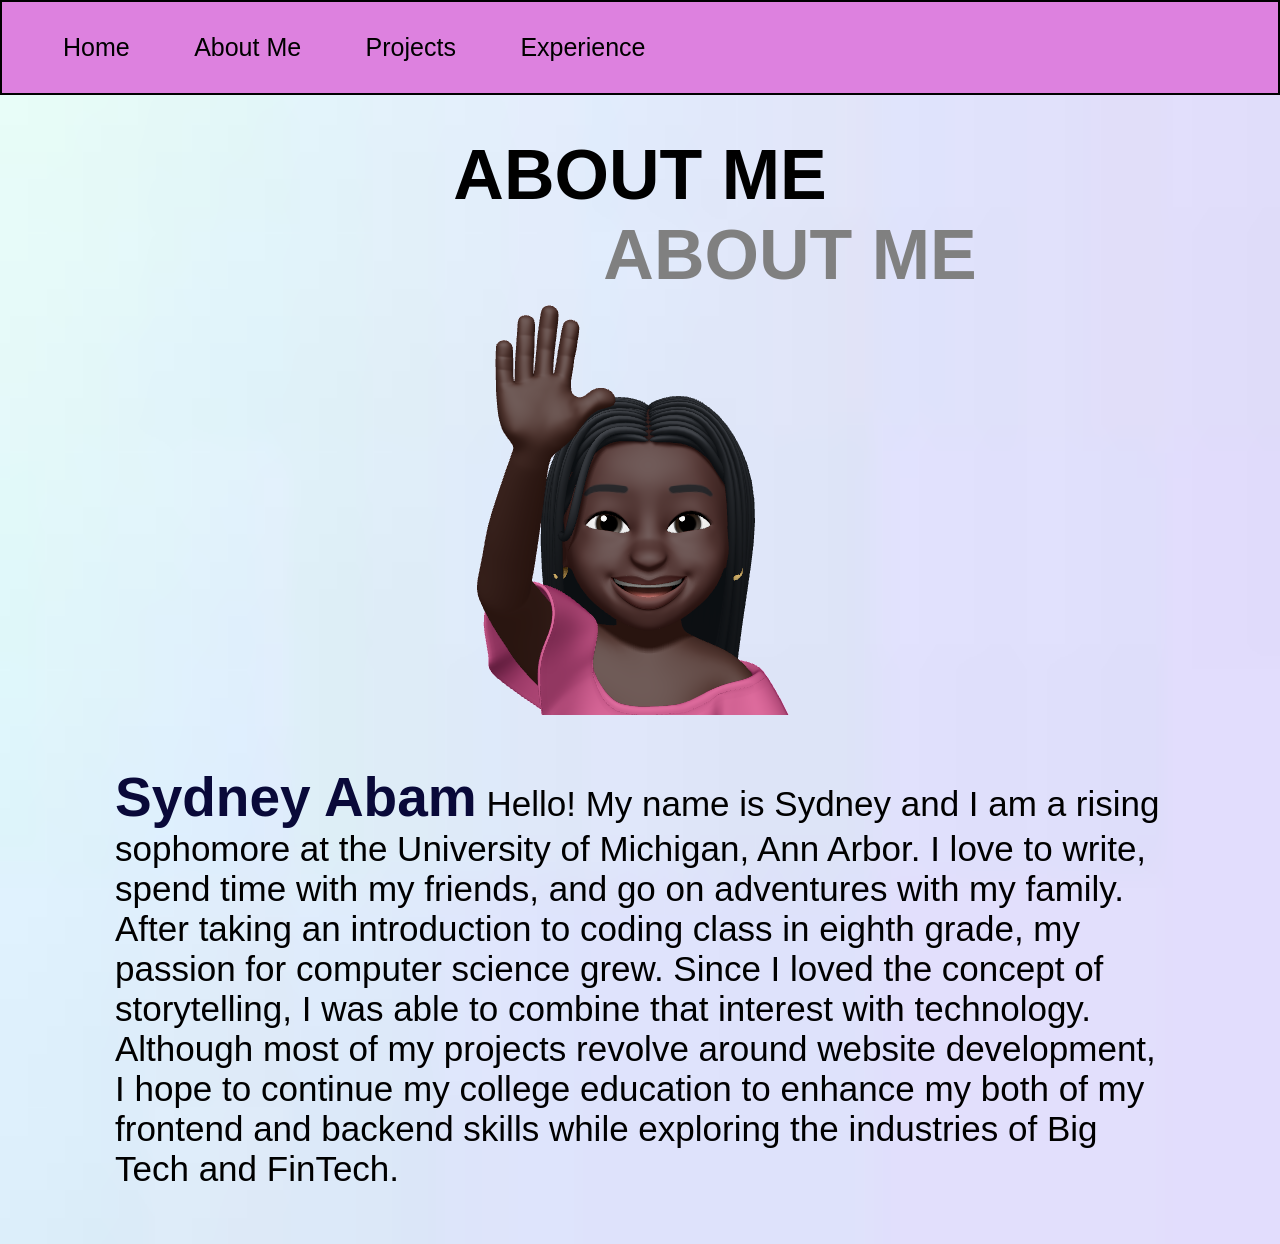
<file: about.html>
<!DOCTYPE html>
<html>

<head>
  <meta charset="utf-8">
  <meta http-equiv="X-UA-Compatible" content="IE=edge">
  <meta name="viewport" content="width=device-width, initial-scale=1.0">
  <!-- logo next to the title-->
  <link rel="shorcut icon" type="ray" href="assets/memoji.png"/>
  <title>About</title>
  <link href="style.css" rel="stylesheet" type="text/css" />
  <link href='https://fonts.googleapis.com/css?family=Didact Gothic' rel='stylesheet'>
</head>

<body>

  <nav>
    <ul>
      <li>
        <a href="index.html">Home</a>
      </li>
      <li>
        <a href="about.html">About Me</a>
      </li>
      <li>
        <a href="projects.html">Projects</a>
      </li>
      <li>
        <a href="exp.html">Experience</a>
      </li>
    </ul>
  </nav>

      <h1 class="about1"><strong>ABOUT ME</strong></h1>
      <h1 class="about2"><strong>ABOUT ME</strong></h1>

      <img class="abt-img" src="assets/memoji2.png">
  
  
<div class="abt-container">
  <p class="abt"><strong class="abt-strong">Sydney Abam</strong> Hello! My name is Sydney and I am a rising sophomore at the University of Michigan, Ann Arbor. I love to write, spend time with my friends, and go on adventures with my family. After taking an introduction to coding class in eighth grade, my passion for computer science grew. Since I loved the concept of storytelling, I was able to combine that interest with technology. Although most of my projects revolve around website development, I hope to continue my college education to enhance my both of my frontend and backend skills while exploring the industries of Big Tech and FinTech. </p>
</div>


  <script src="script.js"></script>

 <!--
  This script places a badge on your repl's full-browser view back to your repl's cover
  page. Try various colors for the theme: dark, light, red, orange, yellow, lime, green,
  teal, blue, blurple, magenta, pink!
  -->
  <script src="https://replit.com/public/js/replit-badge.js" theme="blue" defer></script> 
</body>

</html>
</file>
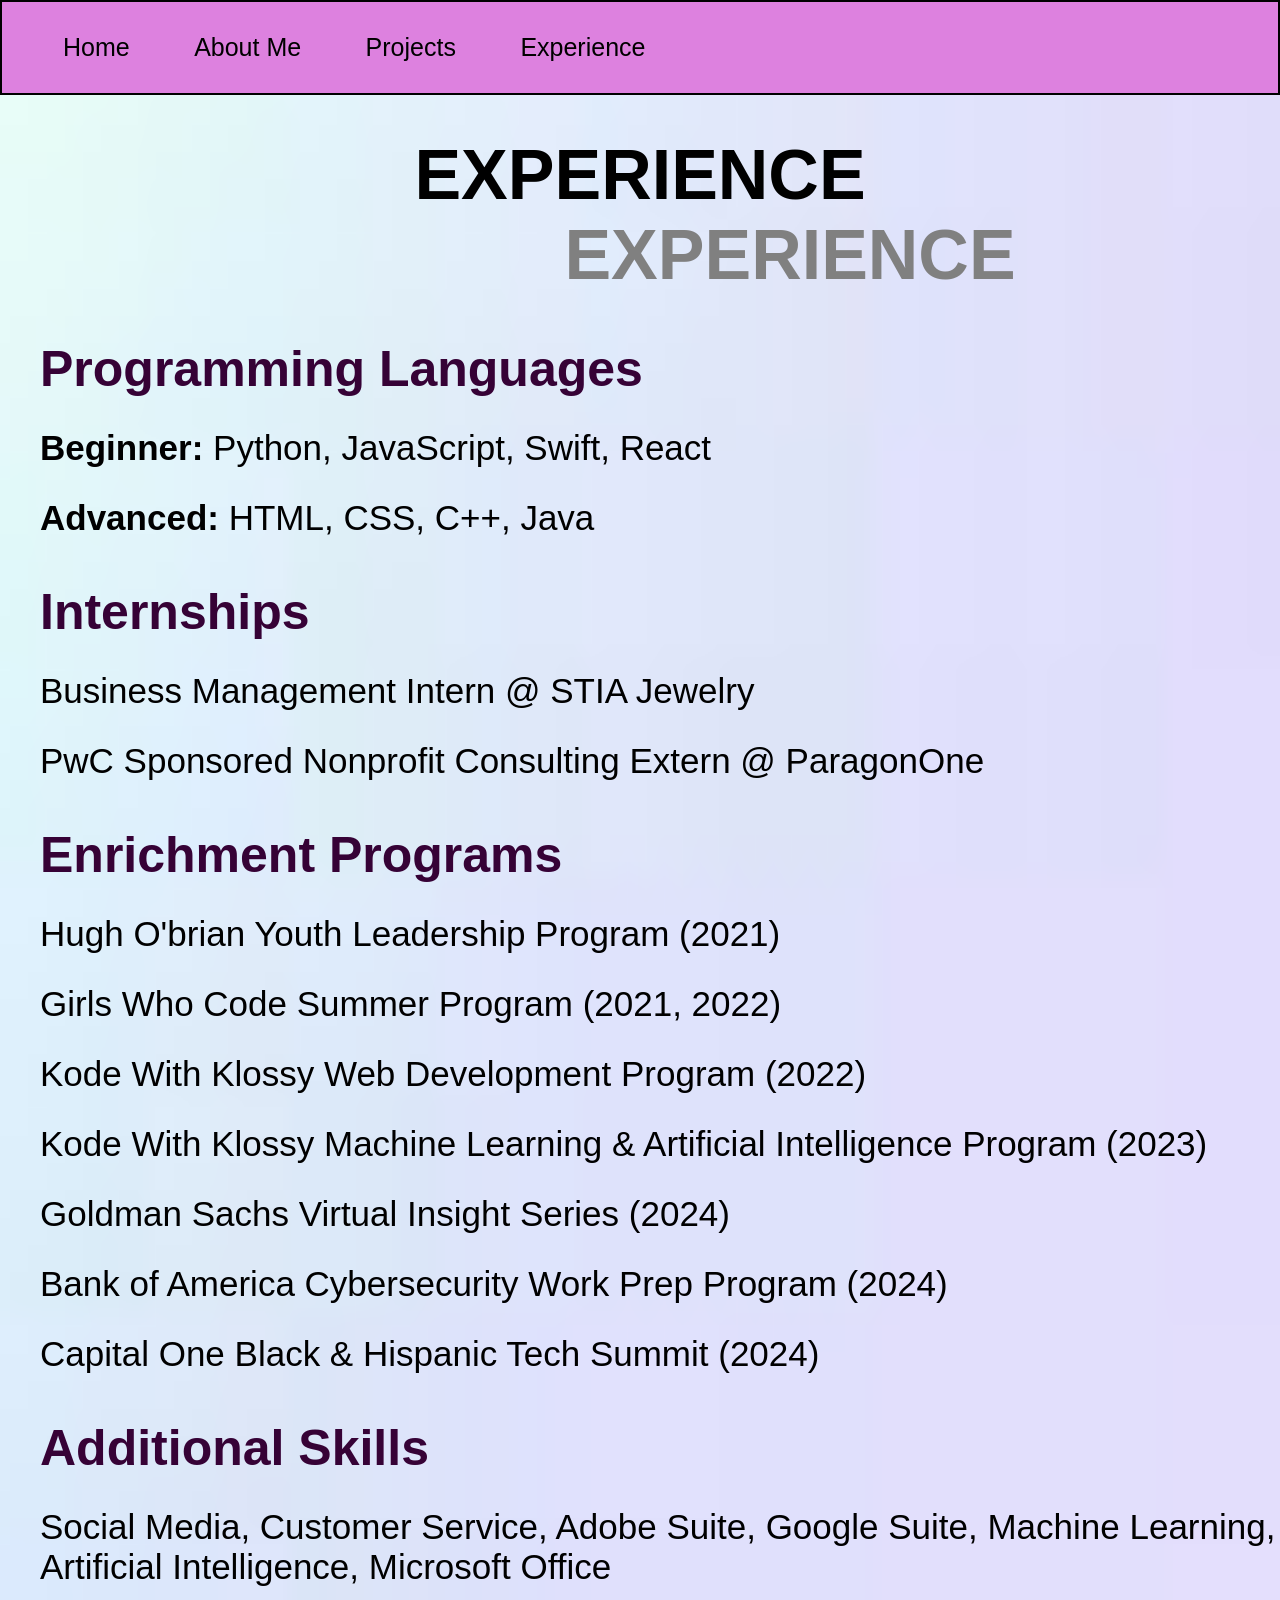
<file: exp.html>
<!DOCTYPE html>
<html>

<head>
  <meta charset="utf-8">
  <meta http-equiv="X-UA-Compatible" content="IE=edge">
  <meta name="viewport" content="width=device-width, initial-scale=1.0">
  <!-- logo next to the title-->
  <link rel="shorcut icon" type="ray" href="assets/memoji.png"/>
  <title>Experience</title>
  <link href="style.css" rel="stylesheet" type="text/css" />
  <link href='https://fonts.googleapis.com/css?family=Didact Gothic' rel='stylesheet'>
</head>

<body>

  <nav>
    <ul>
      <li>
        <a href="index.html">Home</a>
      </li>
      <li>
        <a href="about.html">About Me</a>
      </li>
      <li>
        <a href="projects.html">Projects</a>
      </li>
      <li>
        <a href="exp.html">Experience</a>
      </li>
    </ul>
  </nav>

<div class="exp">
  <h1 class="about1"><strong>EXPERIENCE</strong></h1>
  <h1 class="about2"><strong>EXPERIENCE</strong></h1>

  <h1 class="course">Programming Languages</h1>
  <p class="courses"><strong>Beginner: </strong>Python, JavaScript, Swift, React</p>
  <p class="courses"><strong>Advanced: </strong>HTML, CSS, C++, Java</p>

  <h1 class="course">Internships</h1>
  <p class="courses">Business Management Intern @ STIA Jewelry</p>
  <p class="courses">PwC Sponsored Nonprofit Consulting Extern @ ParagonOne</p>


  <h1 class="course">Enrichment Programs</h1>
  <p class="courses">Hugh O'brian Youth Leadership Program (2021)</p>
  <p class="courses">Girls Who Code Summer Program (2021, 2022)</p>
  <p class="courses">Kode With Klossy Web Development Program (2022)</p>
  <p class="courses">Kode With Klossy Machine Learning & Artificial Intelligence Program (2023)</p>
  <p class="courses">Goldman Sachs Virtual Insight Series (2024)</p>
  <p class="courses">Bank of America Cybersecurity Work Prep Program (2024)</p>
  <p class="courses">Capital One Black & Hispanic Tech Summit (2024)</p>

  <h1 class="course">Additional Skills</h1>
  <p class="courses">Social Media, Customer Service, Adobe Suite, Google Suite, Machine Learning, Artificial Intelligence, Microsoft Office</p>
  
  </div>
  <script src="script.js"></script>

 <!--
  This script places a badge on your repl's full-browser view back to your repl's cover
  page. Try various colors for the theme: dark, light, red, orange, yellow, lime, green,
  teal, blue, blurple, magenta, pink!
  -->
  <script src="https://replit.com/public/js/replit-badge.js" theme="blue" defer></script> 
</body>

</html>
</file>
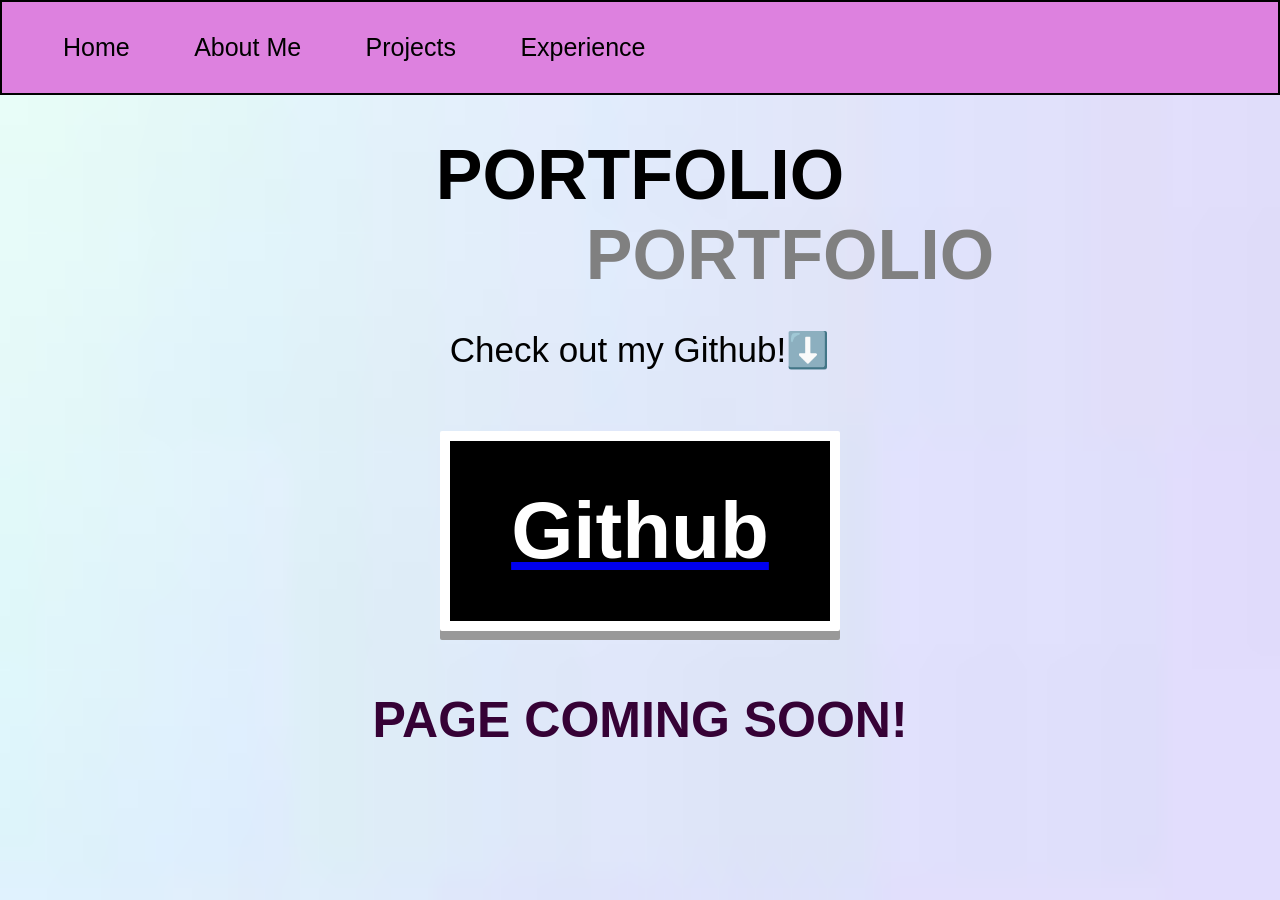
<file: projects.html>
<!DOCTYPE html>
<html>

<head>
  <meta charset="utf-8">
  <meta http-equiv="X-UA-Compatible" content="IE=edge">
  <meta name="viewport" content="width=device-width, initial-scale=1.0">
  <!-- logo next to the title-->
  <link rel="shorcut icon" type="ray" href="assets/memoji.png"/>
  <title>Projects</title>
  <link href="style.css" rel="stylesheet" type="text/css" />
  <link href='https://fonts.googleapis.com/css?family=Didact Gothic' rel='stylesheet'>
</head>

<body>

  <nav>
    <ul>
      <li>
        <a href="index.html">Home</a>
      </li>
      <li>
        <a href="about.html">About Me</a>
      </li>
      <li>
        <a href="projects.html">Projects</a>
      </li>
      <li>
        <a href="exp.html">Experience</a>
      </li>
    </ul>
  </nav>

  <h1 class="about1"><strong>PORTFOLIO</strong></h1>
  <h1 class="about2"><strong>PORTFOLIO</strong></h1>

<!--<div class="timeline">-->
   
    

  <p class="j">Check out my Github!⬇️</p>
  <a href="https://github.com/saabam23">
  <button class="temp"><strong>Github</strong></button>
</a>
  <h1 class="course-exp">PAGE COMING SOON!</h1>
  

  <!--
  <div class="test-con">
    
     <div class="title-date">
    <a class="web-title" href="https://activist-toolkit-starter-code.saabam23.repl.co/index.html"><strong>The E.R. Website</strong></a>
    <p class="date"><strong>(July 2021 - April 2022)</strong></p>
  </div>
  <p class="web-des">The E.R. is an activist toolkit website that I coded in the Girls Who Code Summer Program. Ever since the mass protests in 2020, I wanted to create a platform to help users become aware of the racial injustice all over the world. (Viewed better on a PC or laptop) <strong>Programming Languages: HTML, CSS, JavaScript</strong></p>

  </div>

  <div class="test-con">

    <div class="title-date">
    <a class="web-title" href="https://kwk-photo-gallery-project.saabam23.repl.co/index.html"><strong>The B.I.B Project</strong></a>
    <p class="date"><strong>(July 2022 - Present)</strong></p>
  </div>
  <p class="web-des">The B.I.B Project is a web musuem of African and Black culture. This was initially created as a photo gallery which showcased the beauty of black people. However, it is currently under construction to become a resource to learn about African American history. (Viewed better on a PC or laptop) <strong> Programming Languages: HTML, CSS</strong></p>
    
  </div>

  <div class="test-con">

     <div class="title-date">
    <a class="web-title" href="https://keeping-up-with-klimate-change.hannahkn.repl.co/"><strong>Keeping Up With Klimate Change</strong></a>
    <p class="date"><strong>(August 2022 - Present)</strong></p>
  </div>
  <p class="web-des">Keeping Up With Klimate Change is another activist toolkit that I made along with two people in the Kode With Klossy Summer Program. I had very little knowledge about climate change so this was a chance to do deep research on the realities of this environmental issue. (Viewed better on a PC or laptop) <strong> Programming Languages: HTML, CSS, JavaScript, jQuery</strong></p>
    
  </div>

  <div class="test-con">

      <div class="title-date">
    <a class="web-title" href="https://plugwithgenz.saabam23.repl.co/"><strong>Plug With GenZ</strong></a>
    <p class="date"><strong>(November 2022 - Present)</strong></p>
  </div>
  <p class="web-des">Plug is a student led organization that I founded in 2021 for my Girl Scout Gold Award Project. The website acts as an activist toolkit for users and spreads awareness on mental health. The purpose of this project is to address the stigma, educate teens on life skills to improve their well-being, build various communities of people who share the same interests, and provide reliable education on topics that affect teens' mental health. This is one of my favorite website projects so far and I am excited to continue it. (Viewed better on a PC or laptop)<strong> Programming Languages: HTML, CSS, JavaScript, jQuery</strong></p>
    
  </div>


  <div class="test-con">

    <div class="title-date">
    <a class="web-title" href="https://sydneyabam.saabam23.repl.co/index.html"><strong>This Portfolio Website</strong></a>
    <p class="date"><strong>(December 2022 - Present)</strong></p>
  </div>
  <p class="web-des">This is my official portfolio website which I hope to publish as I begin work as a freelance web developer. Usually, I like to make my projects extravagant with a lot of colors and graphics but I wanted to see how I can work with simplicity while still making my website attractive. Also, this is the first website that is responsive to mobile devices and computer desktops! <strong>Programming Languages: HTML, CSS</strong></p>

  </div>

  <div class="test-con">

<div class="title-date">
    <a class="web-title" href="https://collegebraniacs.saabam23.repl.co/index.html"><strong>College Braniac</strong></a>
    <p class="date"><strong>(January 2023 - Present)</strong></p>
  </div>
  <p class="web-des">This website was a random Web Dev project that I thought would be a cool concept. I am using this project to practice implementing simple, eye-catching text fonts and consistent background colors. Through this website, I hope to learn about branding strategy and proper design techniques. (Viewed better on a PC or laptop) <strong>Programming Languages: HTML, CSS</strong></p>


    
  </div>
  -->
  
  
  <!-- end of container -->

  


  <script src="script.js"></script>

 <!--
  This script places a badge on your repl's full-browser view back to your repl's cover
  page. Try various colors for the theme: dark, light, red, orange, yellow, lime, green,
  teal, blue, blurple, magenta, pink!
  -->
  <script src="https://replit.com/public/js/replit-badge.js" theme="blue" defer></script> 
</body>

</html>
</file>
<file: style.css>
html, body {
    height: 100%;
    width: 100%;
    border-color: #d991d9;
  }
  
  
  body{
    background-image: url("[data-uri]");
    background-size: 5000px 5000px;
    background-repeat: no-repeat;
  
  }
  
  * {
      margin: 0;
      padding: 0;
      box-sizing: border-box;
      font-family: 'Roboto', sans-serif;
  }
  
  /* HOME PAGE */
  ul{
    list-style-type: none;
    margin: 1px;
   
  }
  
  li{
    display: inline;
    padding: 30px;
  }
  
  li a {
    text-decoration: none;
    color: black;
    /* font-family: "Didact Gothic"; */
    font-size: 25px;
  }
  
  li a:hover{
    color: white;
    font-size: 25px;
    text-shadow: 8px 8px 8px black;
  }
  
  nav{
    background-color: #dd81df;
    padding: 30px;
    border: solid 2.5px;
  }
  
  .web-heading{
    color: #e0e0c8;
  }
  
  .home-pic{
    float:left;
    width: 500px;
    margin-right: 300px;
    padding: 30px;
  }
  
  .home-container{
    display: flex;
    justify-content: center;
  }
  
  .role-container{
    margin-top: 45px;
    
  }
  
  .role{
    font-size: 60px;
    padding: 10px;
    position:relative;
    font-weight: bold;
    text-transform: uppercase;
    animation: slide-left 3s linear;
   /*  -webkit-text-stroke-color: #ffc7f5;
    -webkit-text-stroke-width: 1px; */
  }
  
  /* slide animation on home page*/
  #slide {
      position: absolute;
      right: -100px;
      width: 500px;
      height: 100px;
      -webkit-animation: slide 0.8s forwards;
      /* -webkit-animation-delay: 2s; */
      animation: slide 0.8s forwards;
      /* animation-delay: 1s; */
      text-shadow: 5px 5px 5px #f4bdff;
  }
  
  @-webkit-keyframes slide {
      100% { right: 0; }
  }
  
  @keyframes slide {
      100% { right: 0; }
  }
  
  .home-container {
    justify-content: center;
    flex-direction: space-around;
  }
  
  .resume{
    display: block;
    margin-top: 80px;
    margin-left: auto;
    margin-right: auto;
    width: 360px;
    height: 360px;
  }
  
  .r{
    background-color: black;
    padding: 20px;
    margin-left: 450px;
    margin-right: 450px;
    margin-bottom: 1000px;
    margin-top: 40px;
  }
  
  .res{
    text-align: center;
    font-size: 55px;
    color: white;
    
  }
  
  .test-container{
    display: flex;
    justify-content: center;
    flex-direction: space-between;
  }
  
  
  
  /* ABOUT PAGE */
  .about1{
    text-align: center;
    margin-top: 40px;
    font-size: 70px;
  }
  
  .about2{
    text-align: center;
    margin-left: 300px;
    font-size: 70px;
    color: gray;
  }
  
  .abt{
    margin-left: 100px;
    margin-right: 100px;
    font-size: 35px;
    margin-top: 35px;
    font-family: 'Verdana', sans-serif;
    padding-bottom: 40px;
  }
  
  .abt-strong{
    font-size: 55px;
    color: #090939;
  }
  
  
  .abt-container{
    padding: 15px;
  }
  
  .abt-img{
    display: block;
    margin-right: auto;
    margin-left: auto;
  }
  
  /*
  .typing{
    
  }

  */
  
  .wrapper {
    margin: 40px;
    /*This part is important for centering*/
    display: grid;
    place-items: center;
  }
  
  .typing-demo {
    width: 35ch;
    animation: typing 2s steps(22), blink .5s step-end infinite alternate;
    white-space: nowrap;
    overflow: hidden;
    border-right: 3px solid;
    /* font-family: monospace; */
    font-family: "Courier New", monospace;
    font-size: 2em;
    text-shadow: 5px 5px 5px #d1b8ff;
    margin-bottom: 40px;
  }
  
  @keyframes typing {
    from {
      width: 0
    }
  }
      
  @keyframes blink {
    50% {
      border-color: transparent
    }
  }
  
  /* PROJECTS PAGE */
  .j{
    text-align: center;
    font-size: 35px;
    margin-top: 35px;
    font-family: 'Verdana', sans-serif;
    margin-bottom: 60px;
  }
  
  .timeline{
    display: block;
    justify-content: center;
    padding-bottom: 30px;
  }
  
  .proj{
    display: block;
    width: 600px;
    height: 400px;
    margin-left: auto;
    margin-right: auto;
    margin-bottom: 20px;
  }
  
  .web-title{
    display: block;
    justify-content: center;
    text-align: center;
    font-size: 35px;
    color: white;
  }
  
  .web-title:hover{
    color: blue;
  }
  
  .web-des{
    text-align: center;
    margin-left: 200px;
    margin-right: 200px;
    font-size: 20px;
    margin-top: 20px;
    font-family: 'Verdana', sans-serif;
    margin-bottom: 50px;
    color: white;
  }
  
  .title-date{
    display: block;
    justify-content: center;
    margin: 10px;
  }
  
  .date{
    text-align: center;
    font-size: 20px;
    color: white;
  }
  
  
  .test-con{
      padding: 30px;
      background-color: purple;
      border-radius: 40%;
      margin-left: 280px;
      margin-right: 280px;
      border: 7px solid white;
      margin-bottom: 30px;
    }

    .course-exp{
        font-size: 50px;
        font-family: 'Verdana', sans-serif;
        color: #360236; 
        margin-top: 60px;
        text-align: center;
    }

    .temp{
        display: block;
        margin: auto;
        border: 10px solid white;
        border-radius: 2px;
        background-color: black;
        color: white;
        width: 400px;
        height: 200px;
        font-size: 80px;
        box-shadow: 0 9px #999;
    }
    
    .temp:hover {
        background-color: rgb(42, 41, 41);
    }

    .temp:active {
        background-color: rgb(42, 41, 41);
        box-shadow: 0 5px #666;
        transform: translateY(4px);
    }

  
  /* EXPERIENCE PAGE */ 
  .course{
    font-size: 50px;
    font-family: 'Verdana', sans-serif;
    color: #360236; 
    margin-top: 45px;
    margin-left: 40px;
  }
  
  .courses{
    font-size: 35px;
    font-family: 'Verdana', sans-serif;
    margin-left: 40px;
    margin-top: 30px;
  }
  
  .exp{
    padding-bottom: 30px;
  }
  
  /* RESPONSIVE TO MOBILE DEVICES */ 
  @media only screen and (max-device-width: 601px){
    /* for home page */
    nav{
      padding-left: 5px;
      padding-right: 5px;
    }
  
    * {
      margin: 0;
      padding: 0;
      box-sizing: border-box;
      font-family: 'Roboto', sans-serif;
    }
  
    .home-pic{
      width: 400px;
      display: block;
      margin-left: auto;
      margin-right: auto;
    }
  
    .role-container{
      margin-top: 400px;
    }
  
    .role{
      font-size: 35px;
    }
  
    li {
      padding: 15px;
    }
  
    /* slide animation on home page*/
    #slide {
        position: absolute;
        right: -100px;
        width: 400px;
        height: 100px;
        -webkit-animation: slide 0.8s forwards;
        /* -webkit-animation-delay: 2s; */
        animation: slide 0.8s forwards;
        /* animation-delay: 1s; */
        text-shadow: 5px 5px 5px #f4bdff;
    }
  
    @-webkit-keyframes slide {
        100% { right: 0; }
    }
  
    @keyframes slide {
        100% { right: 0; }
    }
  
  
    /* print name animation */
    .wrapper {
      /* margin: 40px;
      /*This part is important for centering */
      display: grid;
      place-items: center;
    } 
  
    .typing-demo {
      width: 35ch;
      border-right: 3px solid;
      /* font-family: monospace; */
      font-family: "Courier New", monospace;
      font-size: 15px;
      text-align: center;
  
    
    }
  
     .home-img{
      width: 100px;
      height: 100px;
      margin-top: 300px;
    }
  
    /* for about page */
    .about1{
      font-size: 40px;
      margin-left: 10px;
    }
  
    .about2{
      font-size: 40px;
      margin-left: 100px;
    }
  
    .abt-strong{
      font-size: 35px;
    }
  
    .abt{
      margin-left: 10px;
      margin-right: 10px;
      font-size: 25px;
    }
  
    /* for projects page */
    .j{
      font-size: 25px;
      padding: 10px;
    }
  
    .title-date{
      padding: 15px;
    }
  
    .date{
      font-size: 23px;
    }
  
    .web-des{
      font-size: 20px;
      margin-left: 50px;
      margin-right: 50px;
    }
  
    
  
    /* for experience page */
    .course{
      font-size: 35px;
    }
  
    .courses{
      font-size: 20px;
    }
    
  }
  
  /* RESPONSIVE TO LARGE COMPUTERS */
  @media only screen and (min-device-width: 1600px){
    /* HOME PAGE */
    .home-pic{
      width: 900px;
      margin-right: 800px;
      padding: 100px;
    }
  
    .role-container{
    margin-top: 65px;
    
  }
  
    .role{
      font-size: 80px;
      padding: 10px;
      position:relative;
      font-weight: bold;
      text-transform: uppercase;
      animation: slide-left 3s linear;
    }
  
      /* slide animation on home page*/
    #slide {
        position: absolute;
        right: -200px;
        width: 380px;
        height: 100px;
        margin-right: 350px;
        -webkit-animation: slide 0.8s forwards;
        /* -webkit-animation-delay: 2s; */
        animation: slide 0.8s forwards;
        /* animation-delay: 1s; */
    }
    
    @-webkit-keyframes slide {
        100% { right: 0; }
    }
    
    @keyframes slide {
        100% { right: 0; }
    }
  
   
  
    /* ABOUT PAGE */
    .abt{
      margin-left: 500px;
      margin-right: 500px;
      font-size: 35px;
      padding-bottom: 80px;
    }
  
  }
</file>
